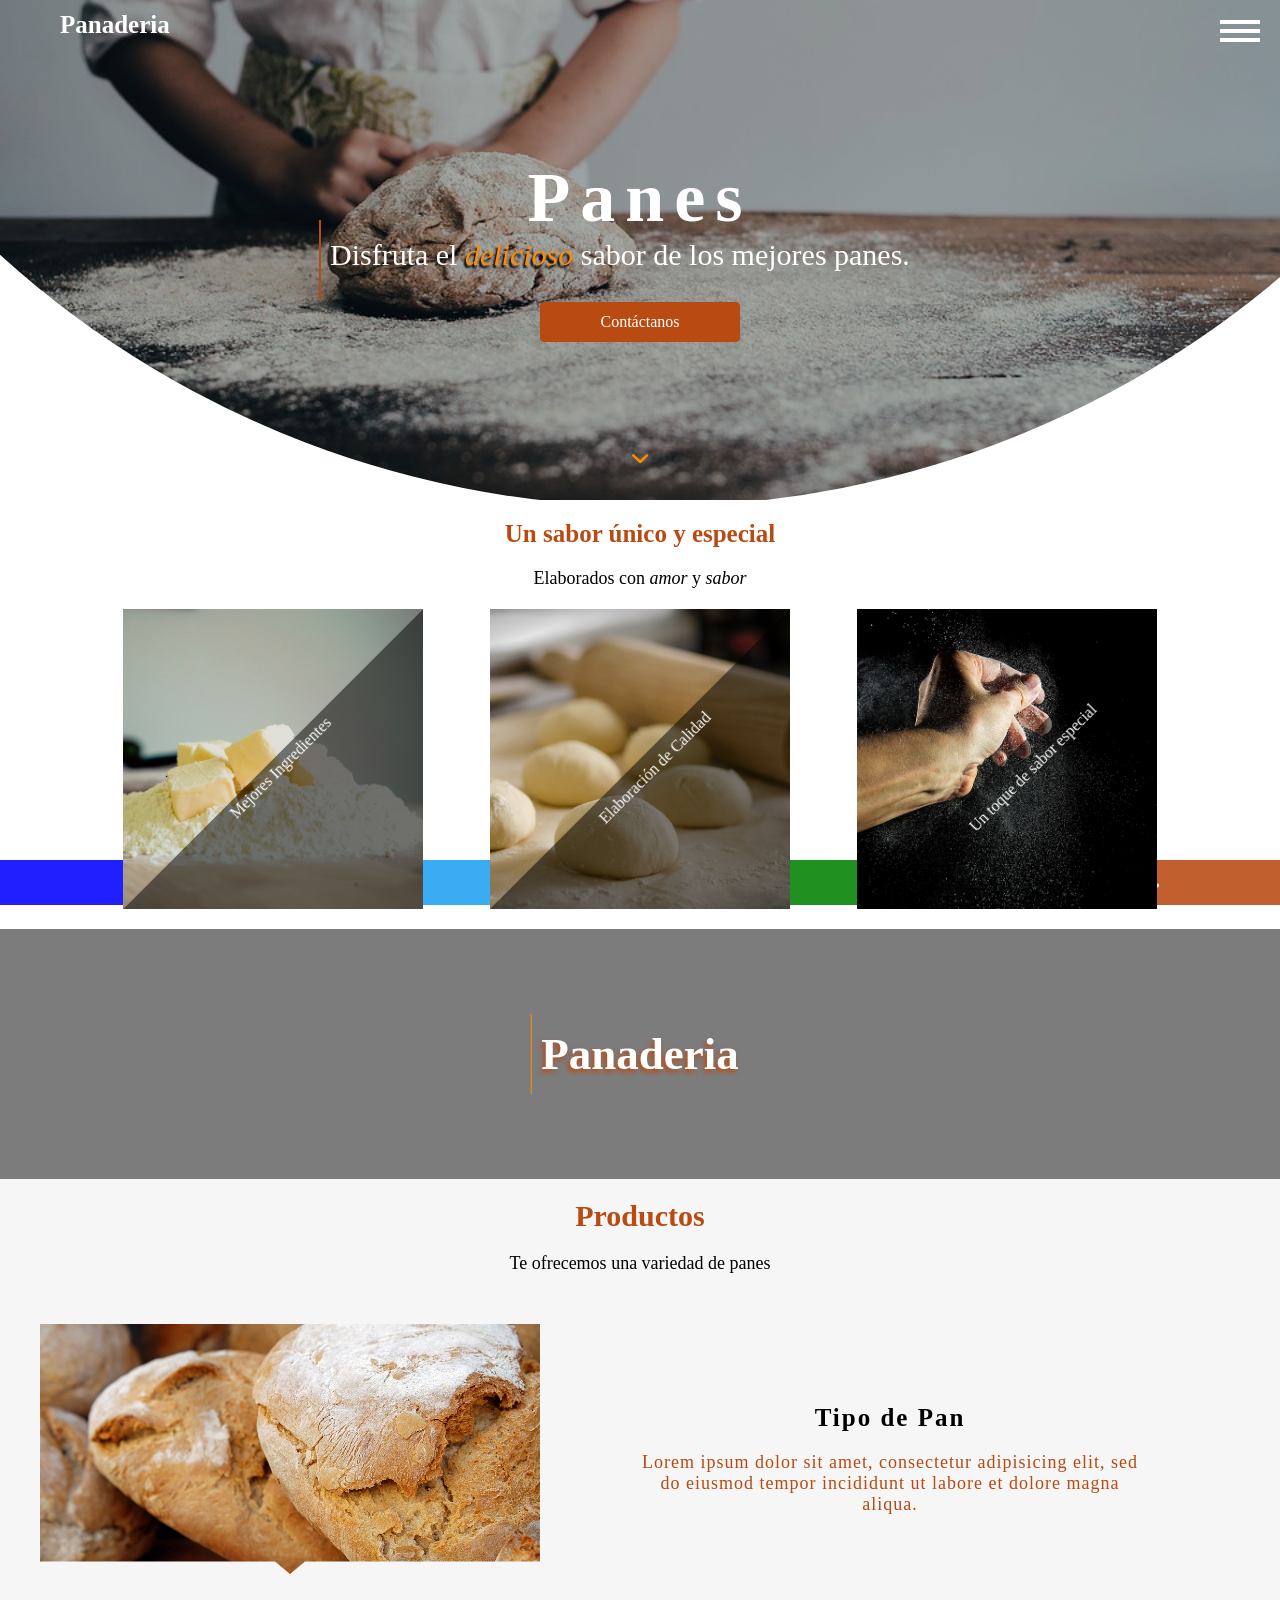
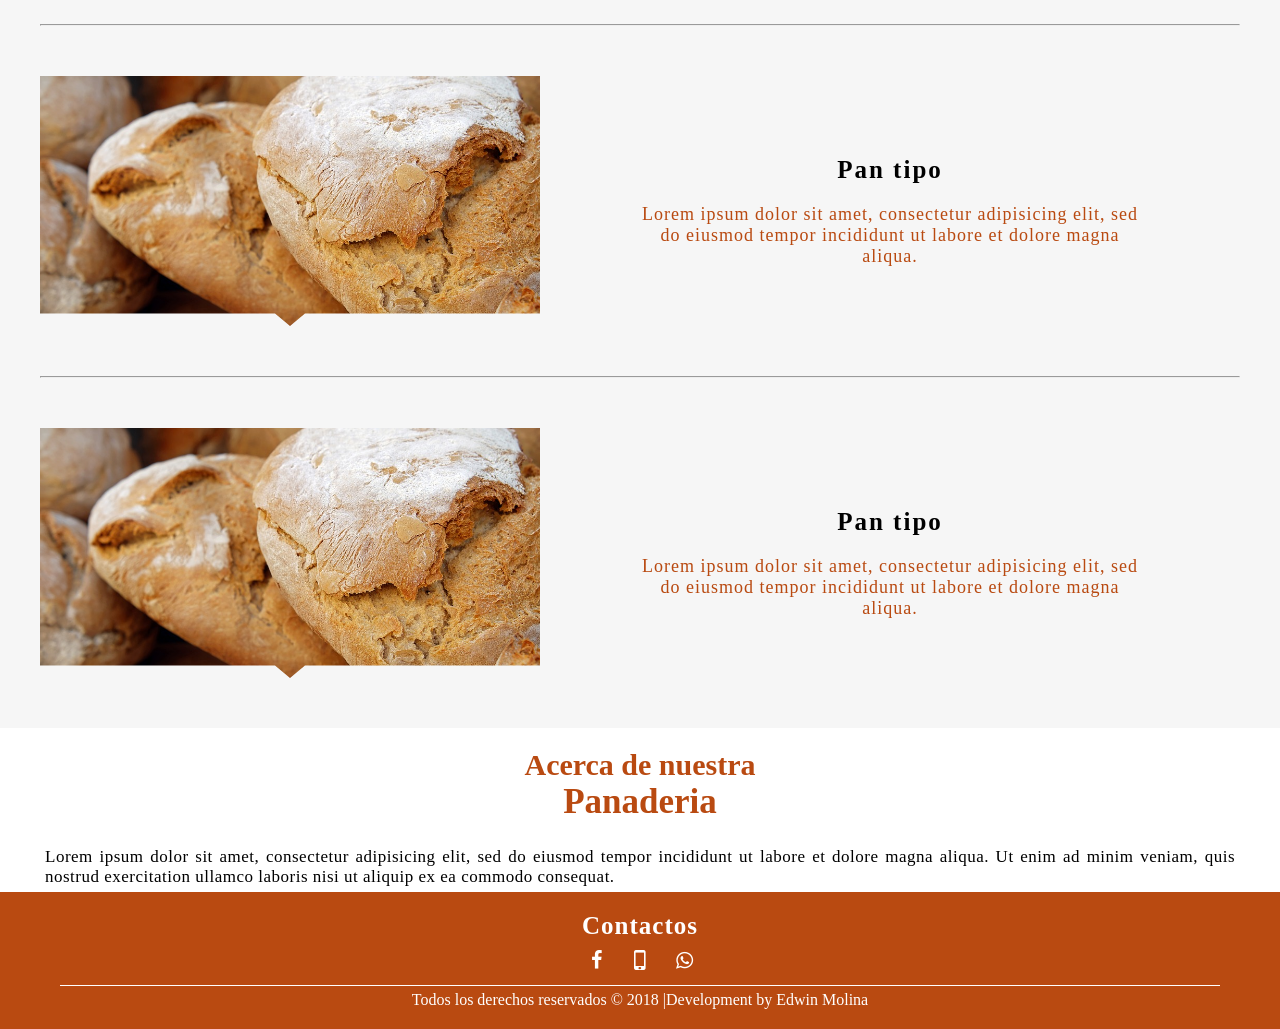
<file: index.html>
<!DOCTYPE html>
<html>
<head lang="es">
    <meta charset="utf-8">
    <meta name="viewport" content="width=device-width, user-scalable=no, initial-scale=1.0, maximun-scale=1.0, minimum-scale=1.0">
	<title>Panederia San Juan de Oriente</title>
	<link rel="stylesheet" type="text/css" href="css/estilo.css">
	<link rel="stylesheet" type="text/css" href="css/responsive.css">
	<link rel="stylesheet" type="text/css" href="css/fontello.css">
	<script type="text/javascript" src="js/jquery-3.3.1.min.js"></script>
</head>
<header>
   <div class="contenedor">
        <div class="logo">
            <h2>Panaderia</h2>
        </div>
        <input type="checkbox" id="check" class="check">
        <label for="check" class="toggle-btn">
            <span id="one"></span>
            <span id="two"></span>
            <span id="three"></span>
        </label>
        <nav>
            <ul class="menu">
                <li><a href="#">Inicio</a></li>
                <li><a href="#">Productos</a></li>
                <li><a href="#">Acerca de</a></li>
                <li><a href="#">Contactos</a></li>
            </ul>
        </nav>
    </div>
</header>
<body>
    <div class="social-down">
        <div class="social-fixed">
           <a href="#" class="icon-facebook"></a>
           <a href="#" class="icon-twitter"></a>
           <a href="#" class="icon-mail"></a>
           <a href="#" class="icon-whatsapp"></a>
           <a href="#" class="icon-phone"></a>
        </div>
    </div>
    <section class="banner">
    <div class="background"></div>
    <div class="description">
        <h2>Panes</h2>
        <span></span>
        <p>Disfruta el <i style="color:darkorange" id="delicious">delicioso</i> sabor de los mejores panes.</p>
        <a href="#">Cont&aacute;ctanos</a>
    </div>
    <span class="icon-down-open-mini"></span>
    </section>
    <main>
        <section class="panes">
            <div class="contenedor">
                <h2>Un sabor &uacute;nico y especial</h2>
                <p>Elaborados con <i>amor</i> y <i>sabor</i></p>
                <article class="img-panes">
                   <div class="imagenes">
                       <img src="img/bake-599521_960_720.jpg">
                       <p>Mejores Ingredientes</p>
                    </div>
                   <div class="imagenes">
                       <img src="img/dough-943245_960_720.jpg">
                       <p>Elaboraci&oacute;n de Calidad</p>
                    </div>
                   <div class="imagenes">
                       <img src="img/flour-dust-1910046_960_720.jpg">
                       <p>Un toque de sabor especial</p>
                    </div>
                </article>
            </div>
        </section>
        <section class="intermedio">
            <div class="descripcion">
                <h2>Panaderia</h2>
                <span></span>
            </div>
        </section>
        <section class="productos">
            <h2>Productos</h2>
            <p>Te ofrecemos una variedad de panes</p>
            <div class="contenedor">
                <article class="imagenes">
                    <div class="img">
                        <img src="img/bread-2193537_960_720.jpg">
                    </div>
                    <div class="descripcion">
                        <h3>Tipo de Pan</h3>
                        <p>Lorem ipsum dolor sit amet, consectetur adipisicing elit, sed do eiusmod tempor incididunt ut labore et dolore magna aliqua.</p>
                    </div>
                </article>
                <hr>
                <article class="imagenes">
                    <div class="img">
                        <img src="img/bread-2193537_960_720.jpg">
                    </div>
                    <div class="descripcion">
                        <h3>Pan tipo</h3>
                        <p>Lorem ipsum dolor sit amet, consectetur adipisicing elit, sed do eiusmod tempor incididunt ut labore et dolore magna aliqua.</p>
                    </div>
                </article>
                <hr>
                <article class="imagenes">
                    <div class="img">
                        <img src="img/bread-2193537_960_720.jpg">
                    </div>
                    <div class="descripcion">
                        <h3>Pan tipo</h3>
                        <p>Lorem ipsum dolor sit amet, consectetur adipisicing elit, sed do eiusmod tempor incididunt ut labore et dolore magna aliqua.</p>
                    </div>
                </article>
            </div>
        </section>
        <section class="acerca-de">
            <div class="contenedor">
                <h2>Acerca de nuestra</h2>
                <h1>Panaderia</h1>
                <p>Lorem ipsum dolor sit amet, consectetur adipisicing elit, sed do eiusmod
                tempor incididunt ut labore et dolore magna aliqua. Ut enim ad minim veniam,
                quis nostrud exercitation ullamco laboris nisi ut aliquip ex ea commodo
                consequat.</p>
            </div>
        </section>
        <footer>
            <div class="contenedor">
               <h2>Contactos</h2>
                <a href="#" class="icon-facebook"></a>
                <a href="tel:+50589792735" class="icon-mobile" title="89792735"></a>
                <a href="#" class="icon-whatsapp"></a>
                <span></span>
                <p>Todos los derechos reservados &copy; 2018 |Development by Edwin Molina</p>
            </div>
        </footer>
    </main>
<script type="text/javascript">
    $(document).ready(function(){
        /* Mostrar menu al hacer scroll*/
        $(window).scroll(function(){
            if($(window).scrollTop()>400){
                $('header').addClass('black');
            }
            else{
                $('header').removeClass('black');
            }
        });
        $(window).scroll(function(){
            if($(window).scrollTop()>500){
                $('.social-down').fadeIn();
            }else{
                $('.social-down').fadeOut();
            }
        });
    })
</script>
</body>
</html>
</file>
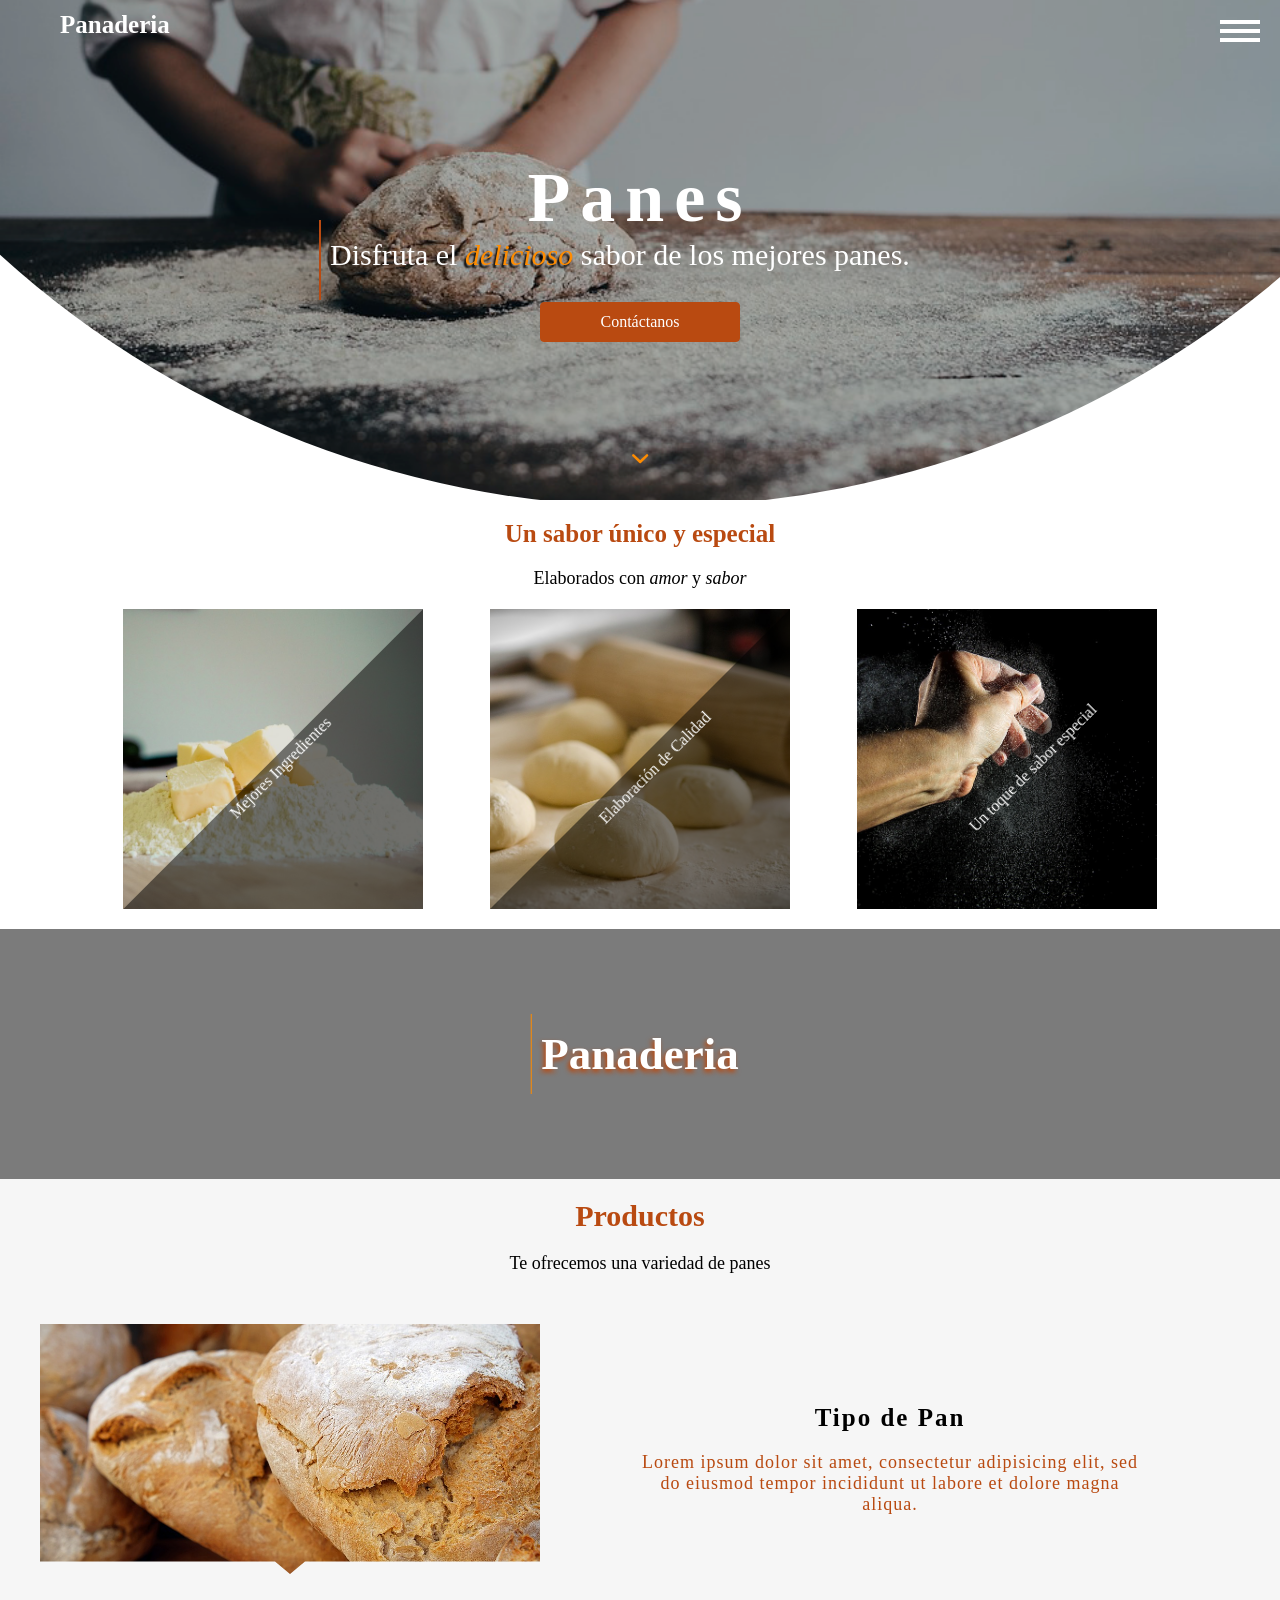
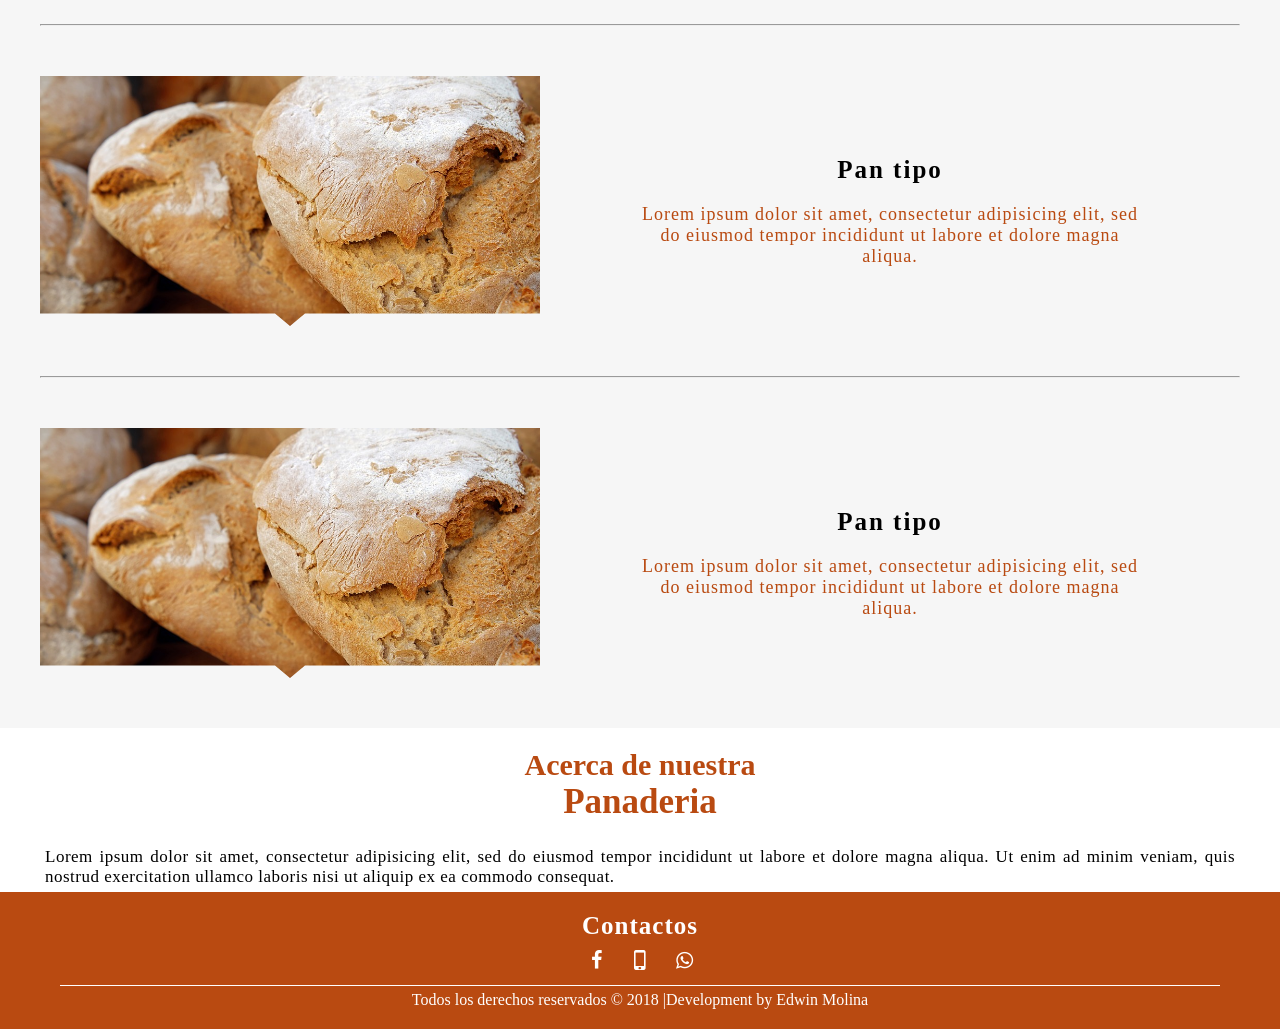
<file: WebPanaderia/index.html>
<!DOCTYPE html>
<html>
<head lang="es">
    <meta charset="utf-8">
    <meta name="viewport" content="width=device-width, user-scalable=no, initial-scale=1.0, maximun-scale=1.0, minimum-scale=1.0">
	<title>Panederia San Juan de Oriente</title>
	<link rel="stylesheet" type="text/css" href="css/estilo.css">
	<link rel="stylesheet" type="text/css" href="css/responsive.css">
	<link rel="stylesheet" type="text/css" href="css/fontello.css">
	<script type="text/javascript" src="js/jquery-3.3.1.min.js"></script>
</head>
<header>
   <div class="contenedor">
        <div class="logo">
            <h2>Panaderia</h2>
        </div>
        <input type="checkbox" id="check" class="check">
        <label for="check" class="toggle-btn">
            <span id="one"></span>
            <span id="two"></span>
            <span id="three"></span>
        </label>
        <nav>
            <ul class="menu">
                <li><a href="#">Inicio</a></li>
                <li><a href="#">Productos</a></li>
                <li><a href="#">Acerca de</a></li>
                <li><a href="#">Contactos</a></li>
            </ul>
        </nav>
    </div>
</header>
<body>
    <section class="banner">
    <div class="background"></div>
    <div class="description">
        <h2>Panes</h2>
        <span></span>
        <p>Disfruta el <i style="color:darkorange" id="delicious">delicioso</i> sabor de los mejores panes.</p>
        <a href="#">Cont&aacute;ctanos</a>
    </div>
    <span class="icon-down-open-mini"></span>
    </section>
    <main>
        <section class="panes">
            <div class="contenedor">
                <h2>Un sabor &uacute;nico y especial</h2>
                <p>Elaborados con <i>amor</i> y <i>sabor</i></p>
                <article class="img-panes">
                   <div class="imagenes">
                       <img src="img/bake-599521_960_720.jpg">
                       <p>Mejores Ingredientes</p>
                    </div>
                   <div class="imagenes">
                       <img src="img/dough-943245_960_720.jpg">
                       <p>Elaboraci&oacute;n de Calidad</p>
                    </div>
                   <div class="imagenes">
                       <img src="img/flour-dust-1910046_960_720.jpg">
                       <p>Un toque de sabor especial</p>
                    </div>
                </article>
            </div>
        </section>
        <section class="intermedio">
            <div class="descripcion">
                <h2>Panaderia</h2>
                <span></span>
            </div>
        </section>
        <section class="productos">
            <h2>Productos</h2>
            <p>Te ofrecemos una variedad de panes</p>
            <div class="contenedor">
                <article class="imagenes">
                    <div class="img">
                        <img src="img/bread-2193537_960_720.jpg">
                    </div>
                    <div class="descripcion">
                        <h3>Tipo de Pan</h3>
                        <p>Lorem ipsum dolor sit amet, consectetur adipisicing elit, sed do eiusmod tempor incididunt ut labore et dolore magna aliqua.</p>
                    </div>
                </article>
                <hr>
                <article class="imagenes">
                    <div class="img">
                        <img src="img/bread-2193537_960_720.jpg">
                    </div>
                    <div class="descripcion">
                        <h3>Pan tipo</h3>
                        <p>Lorem ipsum dolor sit amet, consectetur adipisicing elit, sed do eiusmod tempor incididunt ut labore et dolore magna aliqua.</p>
                    </div>
                </article>
                <hr>
                <article class="imagenes">
                    <div class="img">
                        <img src="img/bread-2193537_960_720.jpg">
                    </div>
                    <div class="descripcion">
                        <h3>Pan tipo</h3>
                        <p>Lorem ipsum dolor sit amet, consectetur adipisicing elit, sed do eiusmod tempor incididunt ut labore et dolore magna aliqua.</p>
                    </div>
                </article>
            </div>
        </section>
        <section class="acerca-de">
            <div class="contenedor">
                <h2>Acerca de nuestra</h2>
                <h1>Panaderia</h1>
                <p>Lorem ipsum dolor sit amet, consectetur adipisicing elit, sed do eiusmod
                tempor incididunt ut labore et dolore magna aliqua. Ut enim ad minim veniam,
                quis nostrud exercitation ullamco laboris nisi ut aliquip ex ea commodo
                consequat.</p>
            </div>
        </section>
        <footer>
            <div class="contenedor">
               <h2>Contactos</h2>
                <a href="#" class="icon-facebook"></a>
                <a href="tel:+50589792735" class="icon-mobile" title="89792735"></a>
                <a href="#" class="icon-whatsapp"></a>
                <span></span>
                <p>Todos los derechos reservados &copy; 2018 |Development by Edwin Molina</p>
            </div>
        </footer>
    </main>
<script type="text/javascript">
    $(document).ready(function(){
        /* Mostrar menu al hacer scroll*/
        $(window).scroll(function(){
            if($(window).scrollTop()>400){
                $('header').addClass('black');
            }
            else{
                $('header').removeClass('black');
            }
        })
    })
</script>
</body>
</html>
</file>
<file: css/estilo.css>
*{
    padding: 0;
    margin: 0;
    box-sizing: border-box;
    -webkit-box-sizing: border-box;
    font-family: 'open sans';
}
.contenedor{
    width: 100%;
    max-width: 1200px;
    margin: auto;
}
.social-down{
    width: 100%;
    margin: auto;
    display: none;
}
.social-fixed{
    position: fixed;
    width: 100%;
    height: 40px;
    background: rgba(0,0,0,0.5);
    bottom: 0;
    left: 0;
    z-index: 100;
    text-align: center;
    
    display: flex;
    transition: all 0.7s;
}
.social-fixed a{
    display: inline-block;
    text-decoration: none;
    width: 100%;
    height: 45px;
    line-height: 45px;
    color: #fff;
    font-size: 18px;
}
.social-fixed .icon-facebook{
    background: blue;
}
.social-fixed .icon-twitter{
    background: #1DA1F2;
}
.social-fixed .icon-mail{
    background: darkorange;
}
.social-fixed .icon-whatsapp{
    background: green;
}
.social-fixed .icon-phone{
    background: #B94A11;
}
header{
    width: 100%;
    height: 50px;
    position: fixed;
    top: 0;
    left: 0;
    z-index: 1;
}
.black{
    background: rgba(0,0,0,0.5);
    transition: all 0.5s;
    height: 50px;
}
input{
    display: none;
}
header .contenedor{
    display: flex;
    justify-content: space-between;
}
header .logo{
    position: relative;
    z-index: 1;
}
header .logo h2{
    color: #fff;
    font-size: 25px;
    line-height: 50px;
    margin-left: 20px;
}
header .toggle-btn{
    position: fixed;
    right: 20px;
    top: 15px;
    
    z-index: 15;
    
    width: 40px;
    height: 40px;
    cursor: pointer;
    float: right;
    transition: all 0.3s ease-out;
}
header .toggle-btn span{
    width: 40px;
    height: 4px;
    background: #fff;
    display: block;
    margin: 5px auto;
    transition: all 0.3s;
}
nav{
    position: fixed;
    top: 0;
    left: 0;
    
    width: 100%;
    height: 100%;
    z-index: -5;
    
    background: rgba(0,0,0,0.7);
    transition: all 0.5s;
    
    opacity:0;
    transform: translateY(-900px);
}
nav .menu{
    position: absolute;
    top: 50%;
    transform:translateY(-50%);
    width: 100%;
}
nav .menu li{
    list-style: none;
    width: 100%;
    text-align: right;
    margin-bottom: 10px;
}
nav .menu li:nth-child(1) a{
    transition-delay: 0.5s;
}
nav .menu li:nth-child(2) a{
    transition-delay: 0.6s;
}
nav .menu li:nth-child(3) a{
    transition-delay: 0.7s;
}
nav .menu li:nth-child(4) a{
    transition-delay: 0.8s;
}
nav .menu li:not(:first-child){
    margin-left: 0;
}
nav .menu li a{
    display: block;
    padding: 15px 20px;
    text-decoration: none;
    
    color: #fff;
    font-size: 18px;
    letter-spacing: 1.2px;
    
    transition: all 0.3s;
    
    opacity:0;
    
    position: relative;
}
.menu li a:hover{
    color: #B94A11;
}
#check:checked ~ .toggle-btn span{
    background: #fff;
    transition: transform 0.2s;
}
#check:checked ~ .toggle-btn span:nth-child(1){
    transform:rotate(45deg) translateX(2px) translateY(4px);
}
#check:checked ~ .toggle-btn span:nth-child(2){
    opacity: 0;
}
#check:checked ~ .toggle-btn span:nth-child(3){
    transform:rotate(-45deg) translateX(8px) translateY(-10px);
}
#check:checked ~ nav{
    z-index: 10;
    opacity: 1;
    
    transform: translateY(0px);
}
#check:checked ~ nav .menu li a{
    opacity: 1;
    transform: translateX(0);
}
/*************************************/
.banner{
    width: 100%;
    margin: auto;
    position: relative;
    
    clip-path: circle(100% at 50% 15%);
}
.background{
    width: 100%;
    height: 500px;
    
    background-image: url(../img/Banner.png);
    background-repeat: no-repeat;
    background-size: cover;
    background-position: center;
    
    position: relative;
    z-index: -10;
}
.banner .description{
    position: absolute;
    
    top: 50%;
    left: 50%;
    transform: translateX(-50%) translateY(-50%);
    
    color: #fff;
    text-align: center;
    width: 80%;
    padding: 10px;
}
.banner .description span{
    position: absolute;
    left:0;
    top: 50%;
    transform: translateX(-50%) translateY(-50%);
    width: 1px;
    height: 120px;
    background: #B94A11;
}
.banner .description h2{
    font-size: 50px;
    letter-spacing: 8px;
}
.banner .description p{
    font-size: 25px;
    text-align: left;
}
.banner .description p #delicious{
    text-shadow: -2px 3px 2px #000;
}
.banner .description a{
    text-decoration: none;
    display: block;
    padding: 10px;
    background:#B94A11;
    
    color: #fff;
    width: 200px;
    margin: auto;
    
    border-radius: 4px;
    border: 1px solid #B94A11;
    transition: .6s;
    cursor: pointer;
    
    margin-top: 30px;
}
.banner .description a:hover{
    background: none;
}
.banner .icon-down-open-mini{
    position: absolute;
    bottom: 0;
    left: 50%;
    transform: translateX(-50%) translateY(-50%);
    
    font-size: 35px;
    cursor: pointer;
    
    color: darkorange;
}
/**********************************/

.panes{
    width: 100%;
    margin: auto;
}
.panes .contenedor{
    width: 100%;
    max-width: 1100px;
    margin: auto;
    
    text-align: center;
    overflow: hidden;
}
.panes .contenedor h2{
    font-size: 25px;
    color: #B94A11;
    
    margin-top: 20px;
}
.panes .contenedor > p{
    font-size: 18px;
    margin-top: 20px;
}
.panes .contenedor .img-panes{
    width: 100%;
    margin: auto;
    
    display: flex;
    flex-wrap: wrap;
}
.panes .contenedor .img-panes .imagenes{
    width: 100%;
    max-width: 300px;
    height: 300px;
    position: relative;
    margin:20px auto;
}
.panes .contenedor .img-panes .imagenes::after{
    content: "";
    position: absolute;
    
    width: 100%;
    height: 100%;
    background: rgba(0,0,0,0.5);
    top: 0;
    left: 0;
    
    clip-path: circle(50% at 90% 100%);
    
    clip-path:polygon(100% 0%,100% 100%,0 100%);
}
.panes .contenedor .img-panes .imagenes img{
    width: 100%;
    height: 100%;
    object-fit: cover;
}
.panes .contenedor .img-panes .imagenes p{
    position: absolute;
    top: 50%;
    left: 30%;
    transform: rotate(-45deg);
    
    color: #fff;
    z-index: 1;
}
/************************************/
.intermedio{
    width: 100%;
    height: 250px;
    
    position: relative;
    

    
    background: #f8f8f8 fixed no-repeat 40% 50%;
    background-size: cover;
    background-image: url(../img/bread-821503_960_720.jpg);
}
.intermedio::after{
    content: "";
    position: absolute;
    
    top: 0;
    left: 0;
    width: 100%;
    height: 100%;
    background: rgba(0,0,0,0.5);
}
.intermedio .descripcion{
    position: absolute;
    top: 50%;
    left: 50%;
    transform: translateX(-50%) translateY(-50%);
    
    font-size: 30px;
    color: #fff;
    text-shadow: -2px 3px 5px #B94A11;
    z-index: 1;
}
.intermedio .descripcion span{
    position: absolute;
    left:-10px;
    top: 50%;
    transform: translateX(-50%) translateY(-50%);
    width: 1px;
    height: 80px;
    background: darkorange;
}

/**********************************/
.productos{
    width: 100%;
    margin: auto;
    
    text-align: center;
    background: #F6F6F6;
    
    overflow: hidden;
}
.productos > h2{
    font-size: 30px;
    color: #B94A11;
    
    margin-top: 20px;
}
.productos > p{
    font-size: 18px;
    margin-top: 20px; 
}
.productos .contenedor article{
    width: 100%;
    margin: auto;
    
    display: flex;
    flex-wrap: wrap;
    justify-content: center;
    
    margin:50px 0px;
}
.productos .contenedor .img{
    width: 100%;
    height: 250px;
    max-width: 500px;
    
    position: relative;
    
    clip-path:polygon(0 0,100% 0,100% 95%,53% 95%,50% 100%,47% 95%,0 95%);
}
.productos .contenedor .img img{
    width: 100%;
    height: 100%;
    object-fit: cover;
}
.productos .contenedor .descripcion{
    width: 100%;
    max-width: 500px;
    margin: auto;
    padding: 20px 0px;
}
.productos .contenedor .descripcion h3{
    font-size: 25px;
    margin: 20px 0px;
    letter-spacing: 2px;
}
.productos .contenedor .descripcion p{
    font-size: 18px;
    letter-spacing: 1px;
    color: #B94A11;
}

/*********************************/

.acerca-de{
    width: 100%;
    margin: auto;
    background: #fff;
    
    text-align: center;
}
.acerca-de .contenedor h2{
    font-size: 30px;
    color: #B94A11;
    
    margin-top: 20px;
}
.acerca-de .contenedor h1{
    font-size: 35px;
    color: #B94A11;
}
.acerca-de .contenedor p{
    font-size: 17px;
    letter-spacing: 0.5px;
    text-align: justify;
    padding: 5px;
    margin-top: 20px;
}
/*************************************/
footer{
    width: 100%;
    margin: auto;
    
    background: #B94A11;
    color: #fff;
    
    text-align: center;
}
footer .contenedor{
    padding: 20px;
}
footer .contenedor h2{
    font-size: 25px;
    letter-spacing: 1px;
}

footer .contenedor a{
    text-decoration: none;
    font-size: 20px;
    display: inline-block;
    
    width: 40px;
    height: 40px;
    line-height: 40px;
    
    border-radius: 50%;
    color: #fff !important;
}
footer .contenedor .icon-facebook{
    color: #375595;
}
footer .contenedor .icon-mobile{
    color: darkorange;
}
footer .contenedor .icon-whatsapp{
    color: #2DB742;
}
footer .contenedor span{
    display: block;
    width: 100%px;
    height: 1px;
    background: #fff;
    margin: 5px 0px;
}
</file>
<file: css/responsive.css>
@media screen and (min-width:350px){
    .banner{
        width: 100%;
        margin: auto;
        position: relative;
    
        clip-path: circle(100% at 51% 10%);
    }
}
@media screen and (min-width:410px){
    .banner{
        width: 100%;
        margin: auto;
        position: relative;
    
        clip-path: circle(100% at 51% 3%);
    }
}
@media screen and (min-width:485px){
    .banner{
        width: 100%;
        margin: auto;
        position: relative;
    
        clip-path: circle(100% at 51% -4%);
    }
    .banner .description span{
        width: 2px;
        height: 80px;
    }
}
@media screen and (min-width:556px){
    .banner{
        width: 100%;
        margin: auto;
        position: relative;
    
        clip-path: circle(100% at 51% -8%);
    }
}
@media screen and (min-width:595px){
    .banner{
        width: 100%;
        margin: auto;
        position: relative;
    
        clip-path: circle(100% at 51% -13%);
    }
}
@media screen and (min-width:640px){
    .banner{
        width: 100%;
        margin: auto;
        position: relative;
    
        clip-path: circle(100% at 51% -18%);
    }
    .banner .description{
        width: 70%;
    }
}
@media screen and (min-width:685px){
    .banner{
        width: 100%;
        margin: auto;
        position: relative;
    
        clip-path: circle(100% at 51% -23%);
    }
}
@media screen and (min-width:729px){
    .banner{
        width: 100%;
        margin: auto;
        position: relative;
    
        clip-path: circle(100% at 51% -28%);
    }
}
@media screen and (min-width:771px){
    .banner{
        width: 100%;
        margin: auto;
        position: relative;
    
        clip-path: circle(100% at 51% -34%);
    }
    .banner .description{
        width: 60%;
    }
    .banner .description h2{
        font-size: 70px;
        letter-spacing: 10px;
    }
    .banner .description p{
        font-size: 30px;
    }
}
@media screen and (min-width:823px){
    .banner{
        width: 100%;
        margin: auto;
        position: relative;
    
        clip-path: circle(100% at 51% -40%);
    }
}
@media screen and (min-width:871px){
    .banner{
        width: 100%;
        margin: auto;
        position: relative;
    
        clip-path: circle(100% at 51% -46%);
    }
}
@media screen and (min-width:920px){
    .banner{
        width: 100%;
        margin: auto;
        position: relative;
    
        clip-path: circle(100% at 51% -52%);
    }
}
/*
@media screen and (min-width:950px){
    header .toggle-btn{
        display: none;
    }
    header{
        width: 100%;
        height: 50px;
        position: fixed;
        top: 0;
        left: 0;
        z-index: 1;
    }
    nav{
        position: relative;

        background: rgba(0,0,0,0.5);
        transition: all 0.5s;

        opacity:1;
        transform: translateY(0px);
    }
    nav .menu{
        position: relative;
        transform: translateY(0);
        
        display: flex;
    }
    nav .menu li a{
        display: inline-block;
        opacity: 1;
    }
    nav .menu li{
        text-align: center;
        width: 150px;
    }
    
}
*/
@media screen and (min-width:968px){
    .banner{
        width: 100%;
        margin: auto;
        position: relative;
    
        clip-path: circle(100% at 51% -58%);
    }
}
@media screen and (min-width:1017px){
    .banner{
        width: 100%;
        margin: auto;
        position: relative;
    
        clip-path: circle(100% at 51% -64%);
    }
    .banner .description{
        width: 50%;
    }
    .banner .description h2{
        font-size: 70px;
        letter-spacing: 10px;
    }
    .banner .description p{
        font-size: 30px;
    }
    .banner .description span{
        position: absolute;
        left:0;
        top: 55%;
        transform: translateX(-50%) translateY(-50%);
        width: 2px;
        height: 80px;
        background: #B94A11;
    }
}
@media screen and (min-width:1064px){
    .banner{
        width: 100%;
        margin: auto;
        position: relative;
    
        clip-path: circle(100% at 51% -70%);
    }
}
@media screen and (min-width:1111px){
    .banner{
        width: 100%;
        margin: auto;
        position: relative;
    
        clip-path: circle(100% at 51% -75%);
    }
}
@media screen and (min-width:1150px){
    .banner{
        width: 100%;
        margin: auto;
        position: relative;
    
        clip-path: circle(100% at 51% -81%);
    }
}
@media screen and (min-width:1195px){
    .banner{
        width: 100%;
        margin: auto;
        position: relative;
    
        clip-path: circle(100% at 51% -87%);
    }
}
@media screen and (min-width:1241px){
    .banner{
        width: 100%;
        margin: auto;
        position: relative;
    
        clip-path: circle(100% at 51% -93%);
    }
}
@media screen and (min-width:1285px){
    .banner{
        width: 100%;
        margin: auto;
        position: relative;
    
        clip-path: circle(100% at 51% -99%);
    }
}
@media screen and (min-width:1333px){
    .banner{
        width: 100%;
        margin: auto;
        position: relative;
    
        clip-path: circle(100% at 51% -105%);
    }
}
</file>
<file: css/fontello.css>
@font-face {
  font-family: 'fontello';
  src: url('../font/fontello.eot?39731911');
  src: url('../font/fontello.eot?39731911#iefix') format('embedded-opentype'),
       url('../font/fontello.woff2?39731911') format('woff2'),
       url('../font/fontello.woff?39731911') format('woff'),
       url('../font/fontello.ttf?39731911') format('truetype'),
       url('../font/fontello.svg?39731911#fontello') format('svg');
  font-weight: normal;
  font-style: normal;
}
/* Chrome hack: SVG is rendered more smooth in Windozze. 100% magic, uncomment if you need it. */
/* Note, that will break hinting! In other OS-es font will be not as sharp as it could be */
/*
@media screen and (-webkit-min-device-pixel-ratio:0) {
  @font-face {
    font-family: 'fontello';
    src: url('../font/fontello.svg?39731911#fontello') format('svg');
  }
}
*/
 
 [class^="icon-"]:before, [class*=" icon-"]:before {
  font-family: "fontello";
  font-style: normal;
  font-weight: normal;
  speak: none;
 
  display: inline-block;
  text-decoration: inherit;
  width: 1em;
  margin-right: .2em;
  text-align: center;
  /* opacity: .8; */
 
  /* For safety - reset parent styles, that can break glyph codes*/
  font-variant: normal;
  text-transform: none;
 
  /* fix buttons height, for twitter bootstrap */
  line-height: 1em;
 
  /* Animation center compensation - margins should be symmetric */
  /* remove if not needed */
  margin-left: .2em;
 
  /* you can be more comfortable with increased icons size */
  /* font-size: 120%; */
 
  /* Font smoothing. That was taken from TWBS */
  -webkit-font-smoothing: antialiased;
  -moz-osx-font-smoothing: grayscale;
 
  /* Uncomment for 3D effect */
  /* text-shadow: 1px 1px 1px rgba(127, 127, 127, 0.3); */
}
 
.icon-user:before { content: '\e800'; } /* '' */
.icon-user-1:before { content: '\e801'; } /* '' */
.icon-user-add:before { content: '\e802'; } /* '' */
.icon-key:before { content: '\e803'; } /* '' */
.icon-mail:before { content: '\e804'; } /* '' */
.icon-phone:before { content: '\e805'; } /* '' */
.icon-mobile:before { content: '\e806'; } /* '' */
.icon-home:before { content: '\e807'; } /* '' */
.icon-down-open-mini:before { content: '\e808'; } /* '' */
.icon-up-open-big:before { content: '\e809'; } /* '' */
.icon-website:before { content: '\e80a'; } /* '' */
.icon-pencil:before { content: '\e80b'; } /* '' */
.icon-location:before { content: '\e80c'; } /* '' */
.icon-off:before { content: '\e80d'; } /* '' */
.icon-off-1:before { content: '\e80e'; } /* '' */
.icon-search:before { content: '\e80f'; } /* '' */
.icon-commerical-building:before { content: '\e811'; } /* '' */
.icon-twitter:before { content: '\f099'; } /* '' */
.icon-facebook:before { content: '\f09a'; } /* '' */
.icon-menu:before { content: '\f0c9'; } /* '' */
.icon-building:before { content: '\f0f7'; } /* '' */
.icon-desktop:before { content: '\f108'; } /* '' */
.icon-laptop:before { content: '\f109'; } /* '' */
.icon-tablet:before { content: '\f10a'; } /* '' */
.icon-code:before { content: '\f121'; } /* '' */
.icon-html5:before { content: '\f13b'; } /* '' */
.icon-css3:before { content: '\f13c'; } /* '' */
.icon-whatsapp:before { content: '\f232'; } /* '' */
.icon-user-o:before { content: '\f2c0'; } /* '' */
</file>
<file: WebPanaderia/css/estilo.css>
*{
    padding: 0;
    margin: 0;
    box-sizing: border-box;
    -webkit-box-sizing: border-box;
    font-family: 'open sans';
}
.contenedor{
    width: 100%;
    max-width: 1200px;
    margin: auto;
}
header{
    width: 100%;
    height: 50px;
    position: fixed;
    top: 0;
    left: 0;
    z-index: 1;
}
.black{
    background: rgba(0,0,0,0.5);
    transition: all 0.5s;
    height: 50px;
}
input{
    display: none;
}
header .contenedor{
    display: flex;
    justify-content: space-between;
}
header .logo{
    position: relative;
    z-index: 1;
}
header .logo h2{
    color: #fff;
    font-size: 25px;
    line-height: 50px;
    margin-left: 20px;
}
header .toggle-btn{
    position: fixed;
    right: 20px;
    top: 15px;
    
    z-index: 15;
    
    width: 40px;
    height: 40px;
    cursor: pointer;
    float: right;
    transition: all 0.3s ease-out;
}
header .toggle-btn span{
    width: 40px;
    height: 4px;
    background: #fff;
    display: block;
    margin: 5px auto;
    transition: all 0.3s;
}
nav{
    position: fixed;
    top: 0;
    left: 0;
    
    width: 100%;
    height: 100%;
    z-index: -5;
    
    background: rgba(0,0,0,0.7);
    transition: all 0.5s;
    
    opacity:0;
    transform: translateY(-900px);
}
nav .menu{
    position: absolute;
    top: 50%;
    transform:translateY(-50%);
    width: 100%;
}
nav .menu li{
    list-style: none;
    width: 100%;
    text-align: right;
    margin-bottom: 10px;
}
nav .menu li:nth-child(1) a{
    transition-delay: 0.5s;
}
nav .menu li:nth-child(2) a{
    transition-delay: 0.6s;
}
nav .menu li:nth-child(3) a{
    transition-delay: 0.7s;
}
nav .menu li:nth-child(4) a{
    transition-delay: 0.8s;
}
nav .menu li:not(:first-child){
    margin-left: 0;
}
nav .menu li a{
    display: block;
    padding: 15px 20px;
    text-decoration: none;
    
    color: #fff;
    font-size: 18px;
    letter-spacing: 1.2px;
    
    transition: all 0.3s;
    
    opacity:0;
    
    position: relative;
}
.menu li a:hover{
    color: #B94A11;
}
#check:checked ~ .toggle-btn span{
    background: #fff;
    transition: transform 0.2s;
}
#check:checked ~ .toggle-btn span:nth-child(1){
    transform:rotate(45deg) translateX(2px) translateY(4px);
}
#check:checked ~ .toggle-btn span:nth-child(2){
    opacity: 0;
}
#check:checked ~ .toggle-btn span:nth-child(3){
    transform:rotate(-45deg) translateX(8px) translateY(-10px);
}
#check:checked ~ nav{
    z-index: 10;
    opacity: 1;
    
    transform: translateY(0px);
}
#check:checked ~ nav .menu li a{
    opacity: 1;
    transform: translateX(0);
}
/*************************************/
.banner{
    width: 100%;
    margin: auto;
    position: relative;
    
    clip-path: circle(100% at 50% 15%);
}
.background{
    width: 100%;
    height: 500px;
    
    background-image: url(../img/Banner.png);
    background-repeat: no-repeat;
    background-size: cover;
    background-position: center;
    
    position: relative;
    z-index: -10;
}
.banner .description{
    position: absolute;
    
    top: 50%;
    left: 50%;
    transform: translateX(-50%) translateY(-50%);
    
    color: #fff;
    text-align: center;
    width: 80%;
    padding: 10px;
}
.banner .description span{
    position: absolute;
    left:0;
    top: 50%;
    transform: translateX(-50%) translateY(-50%);
    width: 1px;
    height: 120px;
    background: #B94A11;
}
.banner .description h2{
    font-size: 50px;
    letter-spacing: 8px;
}
.banner .description p{
    font-size: 25px;
    text-align: left;
}
.banner .description p #delicious{
    text-shadow: -2px 3px 2px #000;
}
.banner .description a{
    text-decoration: none;
    display: block;
    padding: 10px;
    background:#B94A11;
    
    color: #fff;
    width: 200px;
    margin: auto;
    
    border-radius: 4px;
    border: 1px solid #B94A11;
    transition: .6s;
    cursor: pointer;
    
    margin-top: 30px;
}
.banner .description a:hover{
    background: none;
}
.banner .icon-down-open-mini{
    position: absolute;
    bottom: 0;
    left: 50%;
    transform: translateX(-50%) translateY(-50%);
    
    font-size: 35px;
    cursor: pointer;
    
    color: darkorange;
}
/**********************************/

.panes{
    width: 100%;
    margin: auto;
}
.panes .contenedor{
    width: 100%;
    max-width: 1100px;
    margin: auto;
    
    text-align: center;
    overflow: hidden;
}
.panes .contenedor h2{
    font-size: 25px;
    color: #B94A11;
    
    margin-top: 20px;
}
.panes .contenedor > p{
    font-size: 18px;
    margin-top: 20px;
}
.panes .contenedor .img-panes{
    width: 100%;
    margin: auto;
    
    display: flex;
    flex-wrap: wrap;
}
.panes .contenedor .img-panes .imagenes{
    width: 100%;
    max-width: 300px;
    height: 300px;
    position: relative;
    margin:20px auto;
}
.panes .contenedor .img-panes .imagenes::after{
    content: "";
    position: absolute;
    
    width: 100%;
    height: 100%;
    background: rgba(0,0,0,0.5);
    top: 0;
    left: 0;
    
    clip-path: circle(50% at 90% 100%);
    
    clip-path:polygon(100% 0%,100% 100%,0 100%);
}
.panes .contenedor .img-panes .imagenes img{
    width: 100%;
    height: 100%;
    object-fit: cover;
}
.panes .contenedor .img-panes .imagenes p{
    position: absolute;
    top: 50%;
    left: 30%;
    transform: rotate(-45deg);
    
    color: #fff;
    z-index: 1;
}
/************************************/
.intermedio{
    width: 100%;
    height: 250px;
    
    position: relative;
    

    
    background: #f8f8f8 fixed no-repeat 40% 50%;
    background-size: cover;
    background-image: url(../img/bread-821503_960_720.jpg);
}
.intermedio::after{
    content: "";
    position: absolute;
    
    top: 0;
    left: 0;
    width: 100%;
    height: 100%;
    background: rgba(0,0,0,0.5);
}
.intermedio .descripcion{
    position: absolute;
    top: 50%;
    left: 50%;
    transform: translateX(-50%) translateY(-50%);
    
    font-size: 30px;
    color: #fff;
    text-shadow: -2px 3px 5px #B94A11;
    z-index: 1;
}
.intermedio .descripcion span{
    position: absolute;
    left:-10px;
    top: 50%;
    transform: translateX(-50%) translateY(-50%);
    width: 1px;
    height: 80px;
    background: darkorange;
}

/**********************************/
.productos{
    width: 100%;
    margin: auto;
    
    text-align: center;
    background: #F6F6F6;
    
    overflow: hidden;
}
.productos > h2{
    font-size: 30px;
    color: #B94A11;
    
    margin-top: 20px;
}
.productos > p{
    font-size: 18px;
    margin-top: 20px; 
}
.productos .contenedor article{
    width: 100%;
    margin: auto;
    
    display: flex;
    flex-wrap: wrap;
    justify-content: center;
    
    margin:50px 0px;
}
.productos .contenedor .img{
    width: 100%;
    height: 250px;
    max-width: 500px;
    
    position: relative;
    
    clip-path:polygon(0 0,100% 0,100% 95%,53% 95%,50% 100%,47% 95%,0 95%);
}
.productos .contenedor .img img{
    width: 100%;
    height: 100%;
    object-fit: cover;
}
.productos .contenedor .descripcion{
    width: 100%;
    max-width: 500px;
    margin: auto;
    padding: 20px 0px;
}
.productos .contenedor .descripcion h3{
    font-size: 25px;
    margin: 20px 0px;
    letter-spacing: 2px;
}
.productos .contenedor .descripcion p{
    font-size: 18px;
    letter-spacing: 1px;
    color: #B94A11;
}

/*********************************/

.acerca-de{
    width: 100%;
    margin: auto;
    background: #fff;
    
    text-align: center;
}
.acerca-de .contenedor h2{
    font-size: 30px;
    color: #B94A11;
    
    margin-top: 20px;
}
.acerca-de .contenedor h1{
    font-size: 35px;
    color: #B94A11;
}
.acerca-de .contenedor p{
    font-size: 17px;
    letter-spacing: 0.5px;
    text-align: justify;
    padding: 5px;
    margin-top: 20px;
}
/*************************************/
footer{
    width: 100%;
    margin: auto;
    
    background: #B94A11;
    color: #fff;
    
    text-align: center;
}
footer .contenedor{
    padding: 20px;
}
footer .contenedor h2{
    font-size: 25px;
    letter-spacing: 1px;
}

footer .contenedor a{
    text-decoration: none;
    font-size: 20px;
    display: inline-block;
    
    width: 40px;
    height: 40px;
    line-height: 40px;
    
    border-radius: 50%;
    color: #fff !important;
}
footer .contenedor .icon-facebook{
    color: #375595;
}
footer .contenedor .icon-mobile{
    color: darkorange;
}
footer .contenedor .icon-whatsapp{
    color: #2DB742;
}
footer .contenedor span{
    display: block;
    width: 100%px;
    height: 1px;
    background: #fff;
    margin: 5px 0px;
}
</file>
<file: WebPanaderia/css/responsive.css>
@media screen and (min-width:350px){
    .banner{
        width: 100%;
        margin: auto;
        position: relative;
    
        clip-path: circle(100% at 51% 10%);
    }
}
@media screen and (min-width:410px){
    .banner{
        width: 100%;
        margin: auto;
        position: relative;
    
        clip-path: circle(100% at 51% 3%);
    }
}
@media screen and (min-width:485px){
    .banner{
        width: 100%;
        margin: auto;
        position: relative;
    
        clip-path: circle(100% at 51% -4%);
    }
    .banner .description span{
        width: 2px;
        height: 80px;
    }
}
@media screen and (min-width:556px){
    .banner{
        width: 100%;
        margin: auto;
        position: relative;
    
        clip-path: circle(100% at 51% -8%);
    }
}
@media screen and (min-width:595px){
    .banner{
        width: 100%;
        margin: auto;
        position: relative;
    
        clip-path: circle(100% at 51% -13%);
    }
}
@media screen and (min-width:640px){
    .banner{
        width: 100%;
        margin: auto;
        position: relative;
    
        clip-path: circle(100% at 51% -18%);
    }
    .banner .description{
        width: 70%;
    }
}
@media screen and (min-width:685px){
    .banner{
        width: 100%;
        margin: auto;
        position: relative;
    
        clip-path: circle(100% at 51% -23%);
    }
}
@media screen and (min-width:729px){
    .banner{
        width: 100%;
        margin: auto;
        position: relative;
    
        clip-path: circle(100% at 51% -28%);
    }
}
@media screen and (min-width:771px){
    .banner{
        width: 100%;
        margin: auto;
        position: relative;
    
        clip-path: circle(100% at 51% -34%);
    }
    .banner .description{
        width: 60%;
    }
    .banner .description h2{
        font-size: 70px;
        letter-spacing: 10px;
    }
    .banner .description p{
        font-size: 30px;
    }
}
@media screen and (min-width:823px){
    .banner{
        width: 100%;
        margin: auto;
        position: relative;
    
        clip-path: circle(100% at 51% -40%);
    }
}
@media screen and (min-width:871px){
    .banner{
        width: 100%;
        margin: auto;
        position: relative;
    
        clip-path: circle(100% at 51% -46%);
    }
}
@media screen and (min-width:920px){
    .banner{
        width: 100%;
        margin: auto;
        position: relative;
    
        clip-path: circle(100% at 51% -52%);
    }
}
/*
@media screen and (min-width:950px){
    header .toggle-btn{
        display: none;
    }
    header{
        width: 100%;
        height: 50px;
        position: fixed;
        top: 0;
        left: 0;
        z-index: 1;
    }
    nav{
        position: relative;

        background: rgba(0,0,0,0.5);
        transition: all 0.5s;

        opacity:1;
        transform: translateY(0px);
    }
    nav .menu{
        position: relative;
        transform: translateY(0);
        
        display: flex;
    }
    nav .menu li a{
        display: inline-block;
        opacity: 1;
    }
    nav .menu li{
        text-align: center;
        width: 150px;
    }
    
}
*/
@media screen and (min-width:968px){
    .banner{
        width: 100%;
        margin: auto;
        position: relative;
    
        clip-path: circle(100% at 51% -58%);
    }
}
@media screen and (min-width:1017px){
    .banner{
        width: 100%;
        margin: auto;
        position: relative;
    
        clip-path: circle(100% at 51% -64%);
    }
    .banner .description{
        width: 50%;
    }
    .banner .description h2{
        font-size: 70px;
        letter-spacing: 10px;
    }
    .banner .description p{
        font-size: 30px;
    }
    .banner .description span{
        position: absolute;
        left:0;
        top: 55%;
        transform: translateX(-50%) translateY(-50%);
        width: 2px;
        height: 80px;
        background: #B94A11;
    }
}
@media screen and (min-width:1064px){
    .banner{
        width: 100%;
        margin: auto;
        position: relative;
    
        clip-path: circle(100% at 51% -70%);
    }
}
@media screen and (min-width:1111px){
    .banner{
        width: 100%;
        margin: auto;
        position: relative;
    
        clip-path: circle(100% at 51% -75%);
    }
}
@media screen and (min-width:1150px){
    .banner{
        width: 100%;
        margin: auto;
        position: relative;
    
        clip-path: circle(100% at 51% -81%);
    }
}
@media screen and (min-width:1195px){
    .banner{
        width: 100%;
        margin: auto;
        position: relative;
    
        clip-path: circle(100% at 51% -87%);
    }
}
@media screen and (min-width:1241px){
    .banner{
        width: 100%;
        margin: auto;
        position: relative;
    
        clip-path: circle(100% at 51% -93%);
    }
}
@media screen and (min-width:1285px){
    .banner{
        width: 100%;
        margin: auto;
        position: relative;
    
        clip-path: circle(100% at 51% -99%);
    }
}
@media screen and (min-width:1333px){
    .banner{
        width: 100%;
        margin: auto;
        position: relative;
    
        clip-path: circle(100% at 51% -105%);
    }
}
</file>
<file: WebPanaderia/css/fontello.css>
@font-face {
  font-family: 'fontello';
  src: url('../font/fontello.eot?39731911');
  src: url('../font/fontello.eot?39731911#iefix') format('embedded-opentype'),
       url('../font/fontello.woff2?39731911') format('woff2'),
       url('../font/fontello.woff?39731911') format('woff'),
       url('../font/fontello.ttf?39731911') format('truetype'),
       url('../font/fontello.svg?39731911#fontello') format('svg');
  font-weight: normal;
  font-style: normal;
}
/* Chrome hack: SVG is rendered more smooth in Windozze. 100% magic, uncomment if you need it. */
/* Note, that will break hinting! In other OS-es font will be not as sharp as it could be */
/*
@media screen and (-webkit-min-device-pixel-ratio:0) {
  @font-face {
    font-family: 'fontello';
    src: url('../font/fontello.svg?39731911#fontello') format('svg');
  }
}
*/
 
 [class^="icon-"]:before, [class*=" icon-"]:before {
  font-family: "fontello";
  font-style: normal;
  font-weight: normal;
  speak: none;
 
  display: inline-block;
  text-decoration: inherit;
  width: 1em;
  margin-right: .2em;
  text-align: center;
  /* opacity: .8; */
 
  /* For safety - reset parent styles, that can break glyph codes*/
  font-variant: normal;
  text-transform: none;
 
  /* fix buttons height, for twitter bootstrap */
  line-height: 1em;
 
  /* Animation center compensation - margins should be symmetric */
  /* remove if not needed */
  margin-left: .2em;
 
  /* you can be more comfortable with increased icons size */
  /* font-size: 120%; */
 
  /* Font smoothing. That was taken from TWBS */
  -webkit-font-smoothing: antialiased;
  -moz-osx-font-smoothing: grayscale;
 
  /* Uncomment for 3D effect */
  /* text-shadow: 1px 1px 1px rgba(127, 127, 127, 0.3); */
}
 
.icon-user:before { content: '\e800'; } /* '' */
.icon-user-1:before { content: '\e801'; } /* '' */
.icon-user-add:before { content: '\e802'; } /* '' */
.icon-key:before { content: '\e803'; } /* '' */
.icon-mail:before { content: '\e804'; } /* '' */
.icon-phone:before { content: '\e805'; } /* '' */
.icon-mobile:before { content: '\e806'; } /* '' */
.icon-home:before { content: '\e807'; } /* '' */
.icon-down-open-mini:before { content: '\e808'; } /* '' */
.icon-up-open-big:before { content: '\e809'; } /* '' */
.icon-website:before { content: '\e80a'; } /* '' */
.icon-pencil:before { content: '\e80b'; } /* '' */
.icon-location:before { content: '\e80c'; } /* '' */
.icon-off:before { content: '\e80d'; } /* '' */
.icon-off-1:before { content: '\e80e'; } /* '' */
.icon-search:before { content: '\e80f'; } /* '' */
.icon-commerical-building:before { content: '\e811'; } /* '' */
.icon-twitter:before { content: '\f099'; } /* '' */
.icon-facebook:before { content: '\f09a'; } /* '' */
.icon-menu:before { content: '\f0c9'; } /* '' */
.icon-building:before { content: '\f0f7'; } /* '' */
.icon-desktop:before { content: '\f108'; } /* '' */
.icon-laptop:before { content: '\f109'; } /* '' */
.icon-tablet:before { content: '\f10a'; } /* '' */
.icon-code:before { content: '\f121'; } /* '' */
.icon-html5:before { content: '\f13b'; } /* '' */
.icon-css3:before { content: '\f13c'; } /* '' */
.icon-whatsapp:before { content: '\f232'; } /* '' */
.icon-user-o:before { content: '\f2c0'; } /* '' */
</file>
